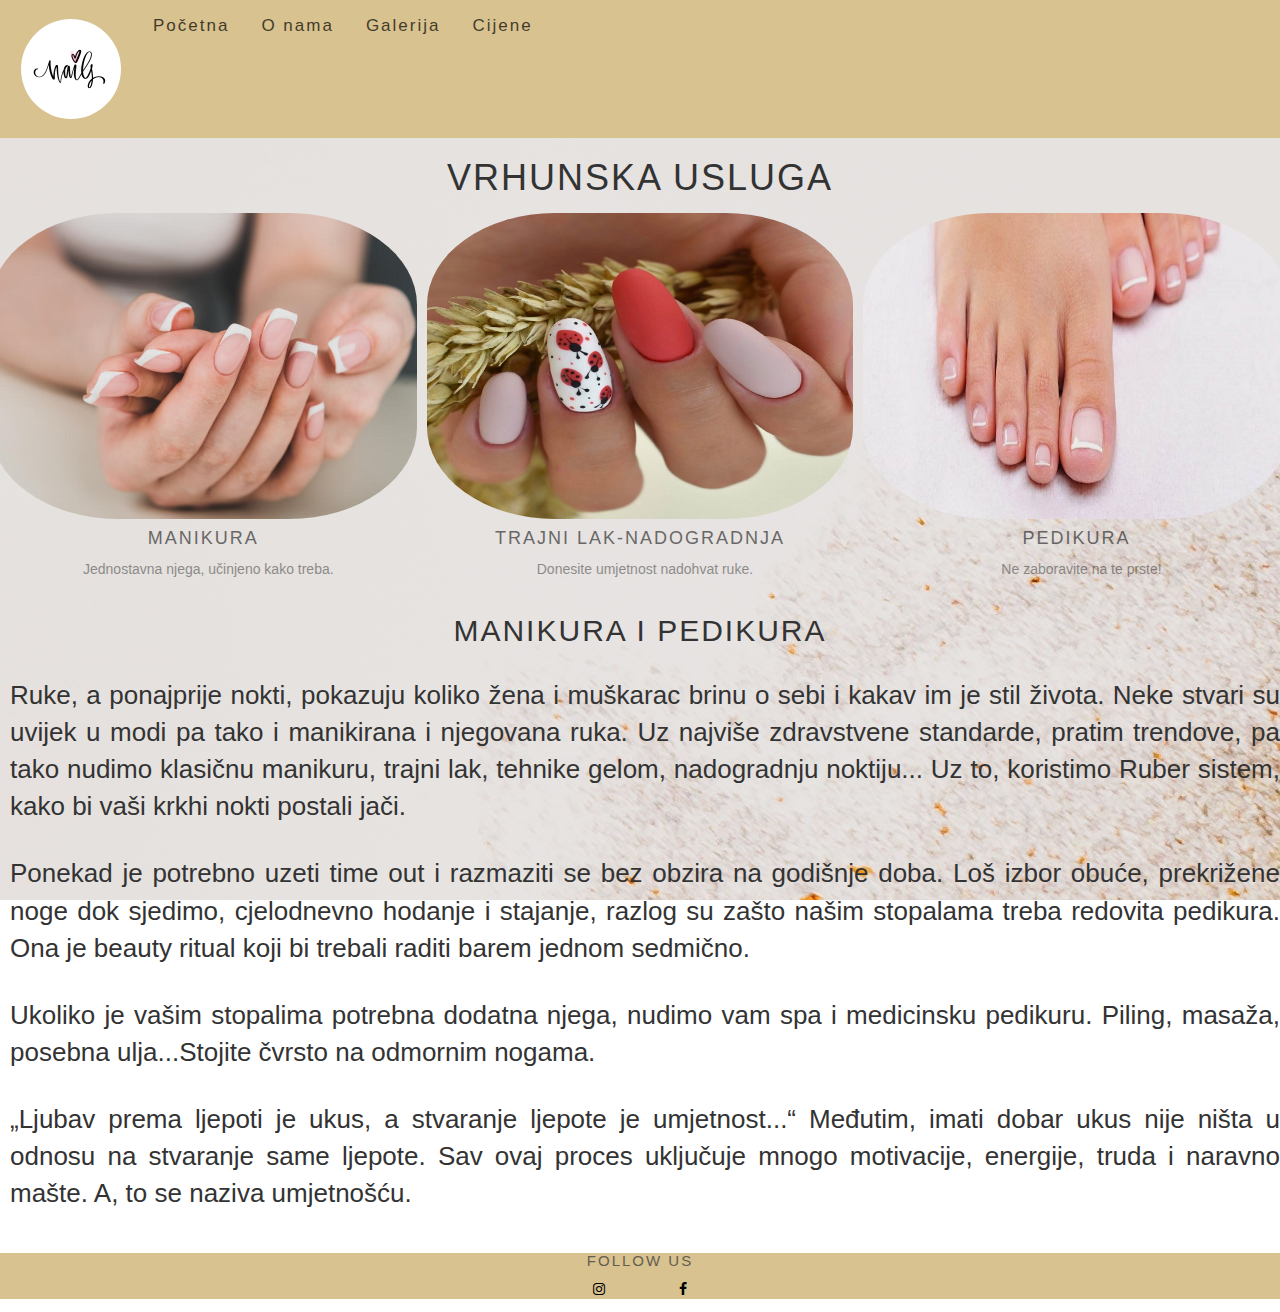
<file: web projekt/index.html>
<!DOCTYPE html>
<html>

<head>
     <meta name="viewport" content="width=device-width, initial-scale=1">
     <link rel="stylesheet" href="https://cdnjs.cloudflare.com/ajax/libs/font-awesome/4.7.0/css/font-awesome.min.css">
     <link rel="stylesheet" href="https://cdnjs.cloudflare.com/ajax/libs/font-awesome/4.7.0/css/font-awesome.min.css">
     <title>Početna</title>
     <link rel="icon"
          href="./images/nail-art-hand-drawn-logo-design-template-nail-hand-drawn-logo-design-template-isolated-white-handwritten-lettering-nails-174320401.jpg">
     <link rel="stylesheet" href="https://maxcdn.bootstrapcdn.com/bootstrap/3.4.1/css/bootstrap.min.css">
     <script src="https://ajax.googleapis.com/ajax/libs/jquery/3.5.1/jquery.min.js"></script>
     <script src="https://maxcdn.bootstrapcdn.com/bootstrap/3.4.1/js/bootstrap.min.js"></script>
     <link rel="stylesheet" href="./css/stylee.css">
          
     
</head>

<body>

     <div class="topnav" id="myTopnav">
          <a href="index.html">
               <img src="./images/nail-art-hand-drawn-logo-design-template-nail-hand-drawn-logo-design-template-isolated-white-handwritten-lettering-nails-174320401.jpg"
                    title="home" width="100" alt="logo nails" class="logo" class="active">
          <a href="nesto.html" class="menu" >Početna</a>
          <a href="about1.html" class="menu">O nama</a>
          <a href="#galerija.html" class="menu">Galerija</a>
          <a href="cijene.html" class="menu">Cijene</a>
          <a href="javascript:void(0);" class="icon" onclick="myFunction()">
               <i class="fa fa-bars"></i>
          </a>
     </div>

     
<div class="bg-image indx1">
     <h1>Vrhunska usluga</h1>
     <div class="row">
          <div class="column">
               <img class="img-usluga" src="./images/nokti.jpg" alt="Mountains" width="100%">
               <h4>Manikura</h4>
               <p class="about-img">Jednostavna njega, učinjeno kako treba.</p>
          </div>
          <div class="column">
               <img class="img-usluga" src="./images/PALU-gel-polish-trajni-lak-Hollywood-R1-11-ml_..jpg" alt="Snow"
                    width="100%">
               <h4>Trajni lak-nadogradnja</h4>
               <p class="about-img">Donesite umjetnost nadohvat ruke.</p>
          </div>
          <div class="column">
               <img class="img-usluga" src="./images/prostye-i-krasivye-varianty-dizajna-pedikyura-5.jpg" alt="Snow"
                    width="100%">
               <h4>Pedikura</h4>
               <p class="about-img">Ne zaboravite na te prste!</p>

          </div>
     </div>
</div>
     <div class="bg-image indx2">
          <h2 class="h_2">Manikura i pedikura</h2> <br>
          <p id="home_p">Ruke, a ponajprije nokti, pokazuju koliko žena i muškarac brinu o sebi i kakav im je stil života.
               Neke stvari su uvijek u modi pa tako i manikirana i njegovana ruka. Uz najviše zdravstvene standarde, pratim
               trendove, pa tako nudimo klasičnu manikuru, trajni lak, tehnike gelom, nadogradnju noktiju... Uz to, koristimo
               Ruber sistem, kako bi vaši krkhi nokti postali jači.</p> <br>
          <p id="home_p">Ponekad je potrebno uzeti time out i razmaziti se bez obzira na godišnje doba. Loš izbor obuće,
               prekrižene noge dok sjedimo, cjelodnevno hodanje i stajanje, razlog su zašto našim stopalama treba redovita
               pedikura. Ona je beauty ritual koji bi trebali raditi barem jednom sedmično.</p> <br>
          <p id="home_p">Ukoliko je vašim stopalima potrebna dodatna njega, nudimo vam spa i medicinsku pedikuru. Piling,
               masaža, posebna ulja...Stojite čvrsto na odmornim nogama.</p> <br>
          <p id="home_p">„Ljubav prema ljepoti je ukus, a stvaranje ljepote je umjetnost...“
               Međutim, imati dobar ukus nije ništa u odnosu na stvaranje same ljepote. Sav ovaj proces uključuje mnogo
               motivacije,
               energije, truda i naravno mašte. A, to se naziva umjetnošću.</p> <br>
     </div>
     
     <div>
          <footer>
               <h4 class="follow">Follow us</h4>
               <a href="https://instagram.com/magic_nails_ic?utm_medium=copy_link" target="_blanck">
                    <span class="ts-icons">
                         <i class="fa fa-instagram"></i>
                    </span>
               </a>
               <a href="https://instagram.com/magic_nails_ic?utm_medium=copy_link" target="_blanck">
                    <span class="ts-icons">
                         <i class="fa fa-facebook-f"></i>
                    </span>
               </a>
     
          </footer>
     </div>
     <script>
          function myFunction() {
               var x = document.getElementById("myTopnav");
               if (x.className === "topnav") {
                    x.className += " responsive";
               } else {
                    x.className = "topnav";
               }
          }
     </script>

</body>

</html>
</file>
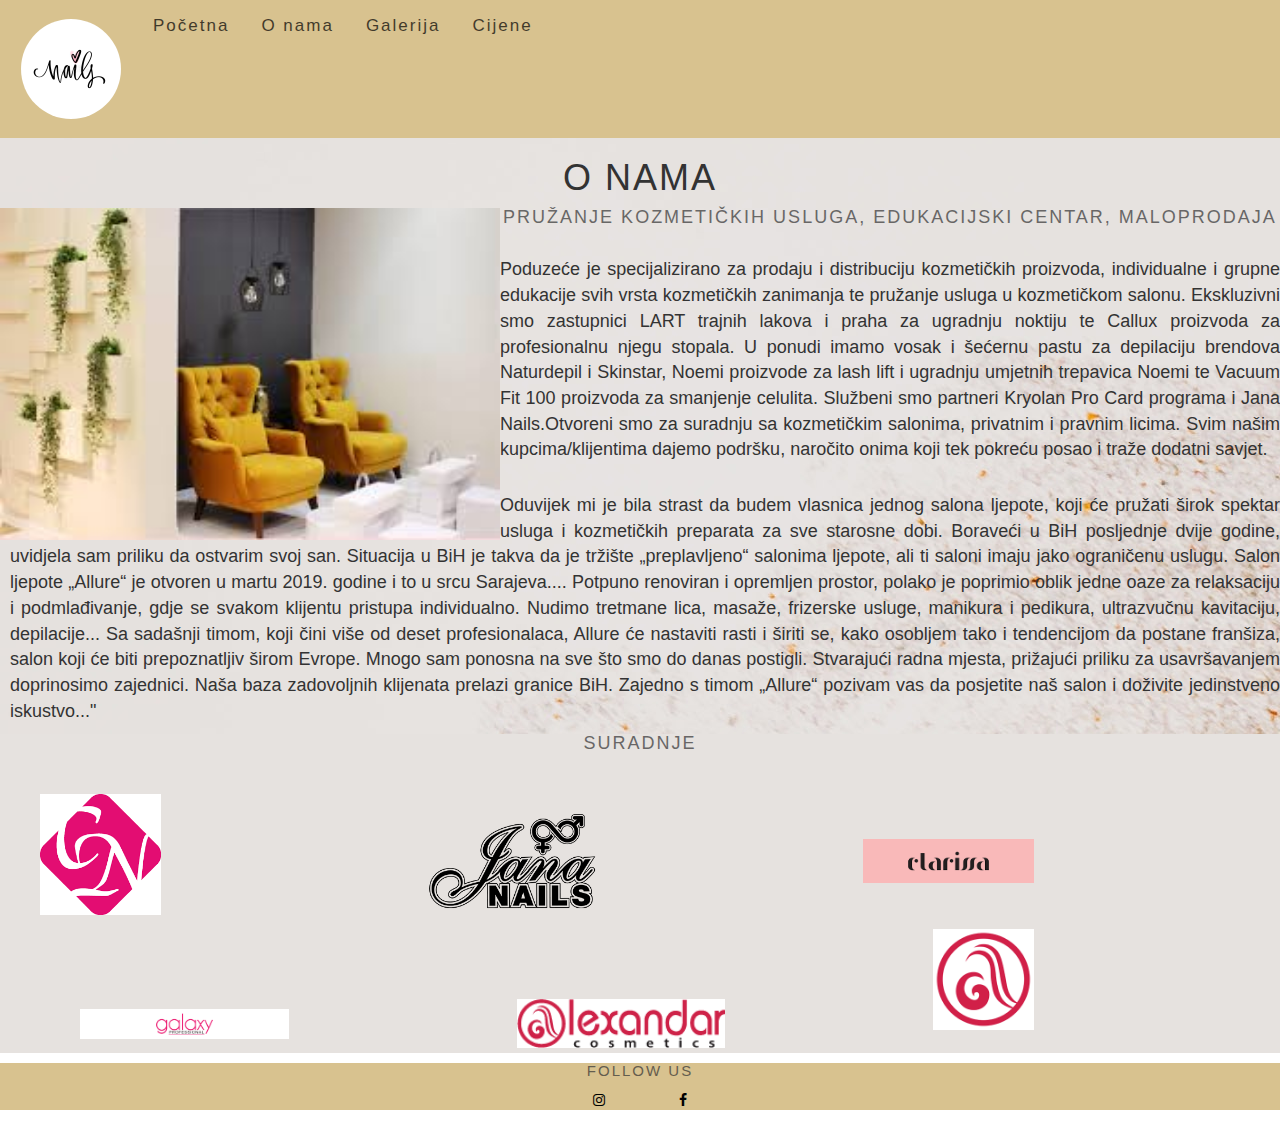
<file: web projekt/about1.html>
<!DOCTYPE html>
<html>

<head>
     <meta charset="UTF-8">
     <meta http-equiv="X-UA-Compatible" content="IE=edge">
     <meta name="viewport" content="width=device-width, initial-scale=1.0">
     <title>About</title>
     <link rel="stylesheet" href="https://cdnjs.cloudflare.com/ajax/libs/font-awesome/4.7.0/css/font-awesome.min.css">
     <link rel="icon"
          href="./images/nail-art-hand-drawn-logo-design-template-nail-hand-drawn-logo-design-template-isolated-white-handwritten-lettering-nails-174320401.jpg">
     <link rel="stylesheet" href="https://maxcdn.bootstrapcdn.com/bootstrap/3.4.1/css/bootstrap.min.css">
     <script src="https://ajax.googleapis.com/ajax/libs/jquery/3.5.1/jquery.min.js"></script>
     <script src="https://maxcdn.bootstrapcdn.com/bootstrap/3.4.1/js/bootstrap.min.js"></script>
     <link rel="stylesheet" href="./css/stylee.css">     
    
</head>

<body>
     <div class="topnav" id="myTopnav" >
          <a href="index.html">
               <img src="./images/nail-art-hand-drawn-logo-design-template-nail-hand-drawn-logo-design-template-isolated-white-handwritten-lettering-nails-174320401.jpg"
                    title="home" width="100" alt="logo nails" class="logo" class="active">
               <a href="index.html" class="menu">Početna</a>
               <a href="about1.html" class="menu">O nama</a>
               <a href="galerija.html" class="menu">Galerija</a>
               <a href="cijene.html" class="menu">Cijene</a>
               <a href="javascript:void(0);" class="icon" onclick="myFunction()">
                    <i class="fa fa-bars"></i>
               </a>
     </div>

<div class="bg-image abo1">
     <h1>O nama</h1>
     <img class="salon" src="./images/images_about.jpg" alt="salon" width="500px">
     <h4>Pružanje kozmetičkih usluga, edukacijski centar, maloprodaja</h4> <br>
     <p class="text">Poduzeće je specijalizirano za prodaju i distribuciju kozmetičkih proizvoda, individualne i grupne
          edukacije svih vrsta kozmetičkih zanimanja te pružanje usluga u kozmetičkom salonu.
          Ekskluzivni smo zastupnici LART trajnih lakova i praha za ugradnju noktiju te Callux proizvoda za profesionalnu
          njegu stopala.
          U ponudi imamo vosak i šećernu pastu za depilaciju brendova Naturdepil i Skinstar, Noemi proizvode za lash lift i
          ugradnju umjetnih trepavica Noemi te Vacuum Fit 100 proizvoda za smanjenje celulita. Službeni smo partneri Kryolan
          Pro Card programa i Jana Nails.Otvoreni smo za suradnju sa kozmetičkim salonima, privatnim i pravnim licima. Svim našim kupcima/klijentima dajemo podršku, naročito onima koji tek pokreću posao i traže dodatni savjet.</p> <br>
     
     <p class="text">Oduvijek mi je bila strast da budem vlasnica jednog salona ljepote, koji će pružati širok spektar usluga i kozmetičkih
     preparata za sve starosne dobi. Boraveći u BiH posljednje dvije godine, uvidjela sam priliku da ostvarim svoj san.
     Situacija u BiH je takva da je tržište „preplavljeno“ salonima ljepote, ali ti saloni imaju jako ograničenu uslugu.
     Salon ljepote „Allure“ je otvoren u martu 2019. godine i to u srcu Sarajeva.... Potpuno renoviran i opremljen prostor,
     polako je poprimio oblik jedne oaze za relaksaciju i podmlađivanje, gdje se svakom klijentu pristupa individualno.
     Nudimo tretmane lica, masaže, frizerske usluge, manikura i pedikura, ultrazvučnu kavitaciju, depilacije...
     Sa sadašnji timom, koji čini više od deset profesionalaca, Allure će nastaviti rasti i širiti se, kako osobljem tako i
     tendencijom da postane franšiza, salon koji će biti prepoznatljiv širom Evrope.
     Mnogo sam ponosna na sve što smo do danas postigli. Stvarajući radna mjesta, prižajući priliku za usavršavanjem
     doprinosimo zajednici.
     Naša baza zadovoljnih klijenata prelazi granice BiH.
     Zajedno s timom „Allure“ pozivam vas da posjetite naš salon i doživite jedinstveno iskustvo..."</p>
</div>
<div class="bg-image abo2">

<div class="suradnja">
     <h4>Suradnje</h4>
     <div class="row">
          <div class="column">
               <img id="img-usluga1" src="./images/cristal_nails.png" alt="cristal nails" width="40%">
               
          </div>
          <div class="column">
               <img id="img-usluga2" src="./images/logo_jana.png" alt="Jana nails" width="40%">
               
          </div>
          <div class="column">
               <img id="img-usluga3" src="./images/images_clarissa.png" alt="Clarissa" width="40%">
          </div>
         
     </div>
</div>
<div class="suradnja">
     <div class="row">
          <div class="column">
               <img id="img-usluga4" src="./images/log_galx.jpg" alt="Clarissa" width="70%">
          </div>
          <div class="column">
               <img id="img-usluga5" src="./images/preuzmi_alex.png" alt="Clarissa" width="70%">
          </div>
          <div class="column">
               <img id="img-usluga6" src="./images/preuzmi-a.png" alt="Clarissa" width="40%">
          </div>
     </div>
</div>
</div>

<div>
     <footer>
          <h4 class="follow">Follow us</h4>
          <a href="https://instagram.com/magic_nails_ic?utm_medium=copy_link" target="_blanck">
               <span class="ts-icons">
                    <i class="fa fa-instagram"></i>
               </span>
          </a>
          <a href="https://instagram.com/magic_nails_ic?utm_medium=copy_link" target="_blanck">
               <span class="ts-icons">
                    <i class="fa fa-facebook-f"></i>
               </span>
          </a>

     </footer>
</div>

<script>
     function myFunction() {
          var x = document.getElementById("myTopnav");
          if (x.className === "topnav") {
               x.className += " responsive";
          } else {
               x.className = "topnav";
          }
     }
</script>


</body>

</html>
</file>
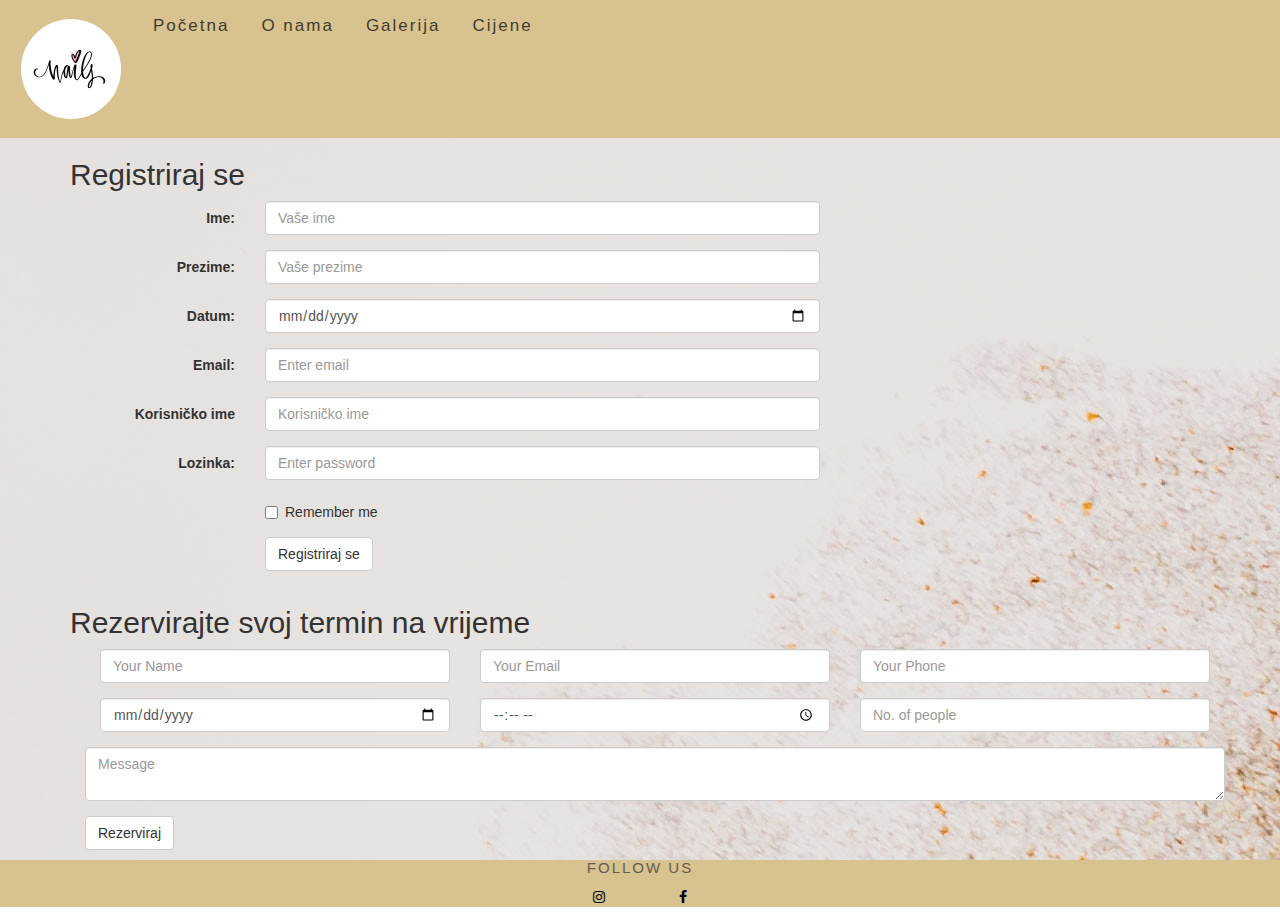
<file: web projekt/kontakt.html>
<!DOCTYPE html>
<html lang="en">
<head>
     <meta charset="UTF-8">
     <meta http-equiv="X-UA-Compatible" content="IE=edge">
     <meta name="viewport" content="width=device-width, initial-scale=1.0">
     <title>Kontakt</title>
     <link rel="stylesheet" href="https://cdnjs.cloudflare.com/ajax/libs/font-awesome/4.7.0/css/font-awesome.min.css">
     <link rel="icon"
          href="./images/nail-art-hand-drawn-logo-design-template-nail-hand-drawn-logo-design-template-isolated-white-handwritten-lettering-nails-174320401.jpg">
     <link rel="stylesheet" href="https://maxcdn.bootstrapcdn.com/bootstrap/3.4.1/css/bootstrap.min.css">
     <script src="https://ajax.googleapis.com/ajax/libs/jquery/3.5.1/jquery.min.js"></script>
     <script src="https://maxcdn.bootstrapcdn.com/bootstrap/3.4.1/js/bootstrap.min.js"></script>
     <link rel="stylesheet" href="./css/stylee.css">
    
     <style>
          html{
               height: 90%;
          }
     </style>
</head>
<body>
     <div class="topnav" id="myTopnav">
          <a href="index.html">
               <img src="./images/nail-art-hand-drawn-logo-design-template-nail-hand-drawn-logo-design-template-isolated-white-handwritten-lettering-nails-174320401.jpg"
                    title="home" width="100" alt="logo nails" class="logo" class="active">
               <a href="index.html" class="menu">Početna</a>
               <a href="about1.html" class="menu">O nama</a>
               <a href="galerija.html" class="menu">Galerija</a>
               <a href="cijene.html" class="menu">Cijene</a>
               <a href="javascript:void(0);" class="icon" onclick="myFunction()">
                    <i class="fa fa-bars"></i>
               </a>
     </div>

     <div class="bg-image">
     <div class="container">
          <h2>Registriraj se</h2>
          <form class="form-horizontal" action="/action_page.php">
               <div class="form-group">
                    <label  for="name" class="control-label col-sm-2">Ime:</label>
                    <div class="col-sm-6">
                         <input type="text" class="form-control" id="name" placeholder="Vaše ime" name="name">
                    </div>
               </div>
               <div class="form-group">
                    <label class="control-label col-sm-2" for="sname">Prezime:</label>
                    <div class="col-sm-6">
                         <input type="text" class="form-control" id="sname" placeholder="Vaše prezime" name="sname">
                    </div>
               </div>
               <div class="form-group">
                    <label class="control-label col-sm-2" for="date">Datum:</label>
                    <div class="col-sm-6">
                         <input type="date" name="date" class="form-control" id="date" placeholder="Date">
                    </div>
               </div>
               <div class="form-group">
                    <label class="control-label col-sm-2" for="email">Email:</label>
                    <div class="col-sm-6">
                         <input type="email" class="form-control" id="email" placeholder="Enter email" name="email">
                    </div>
               </div>
               <div class="form-group">
                    <label class="control-label col-sm-2" for="kname">Korisničko ime</label>
                    <div class="col-sm-6">
                         <input type="email" class="form-control" id="kname" placeholder="Korisničko ime" name="kname">
                    </div>
               </div>
               <div class="form-group">
                    <label class="control-label col-sm-2" for="pwd">Lozinka:</label>
                    <div class="col-sm-6">
                         <input type="password" class="form-control" id="pwd" placeholder="Enter password">
                    </div>
               </div>
               
               <div class="form-group">
                    <div class="col-sm-offset-2 col-sm-10">
                         <div class="checkbox">
                              <label><input type="checkbox" name="remember"> Remember me</label>
                         </div>
                    </div>
               </div>
               <div class="form-group">
                    <div class="col-sm-offset-2 col-sm-10">
                         <button type="submit" class="btn btn-default">Registriraj se</button>
                    </div>
               </div>
          </form>
     </div>
      
     </div>
     <div class="bg-image">
          <div class="container">
               <h2>Rezervirajte svoj termin na vrijeme</h2>
               <section id="book-a-table" class="book-a-table">
                    <div class="container" data-aos="fade-up">
                         <form action="" method="post" role="form">
                              <div class="form-row">
                                   <div class="col-lg-4 col-md-6 form-group">
                                        <input type="text" name="name" class="form-control" id="name" placeholder="Your Name">
                                   </div>
                                   <div class="col-lg-4 col-md-6 form-group">
                                        <input type="email" class="form-control" name="email" id="email" placeholder="Your Email">
                                   </div>
                                   <div class="col-lg-4 col-md-6 form-group">
                                        <input type="number" class="form-control" name="phone" id="phone" placeholder="Your Phone">
                                   </div>
                                   <div class="col-lg-4 col-md-6 form-group">
                                        <input type="date" name="date" class="form-control" id="date" placeholder="Date">
                                   </div>
                                   <div class="col-lg-4 col-md-6 form-group">
                                        <input type="time" class="form-control" name="time" id="time" placeholder="Time">
                                   </div>
                                   <div class="col-lg-4 col-md-6 form-group">
                                        <input type="number" class="form-control" name="people" id="people"
                                             placeholder="No. of people">
                                   </div>
                              </div>
                              <div class="form-group">
                                   <textarea class="form-control" name="message" placeholder="Message"></textarea>
                              </div>
                              <button type="submit" class="btn btn-default">Rezerviraj</button>
                         </form>
                    </div>
               </section>
          </div>
          
     </div>
<div>
     <footer>
          <h4 class="follow">Follow us</h4>
          <a href="https://instagram.com/magic_nails_ic?utm_medium=copy_link" target="_blanck">
               <span class="ts-icons">
                    <i class="fa fa-instagram"></i>
               </span>
          </a>
          <a href="https://instagram.com/magic_nails_ic?utm_medium=copy_link" target="_blanck">
               <span class="ts-icons">
                    <i class="fa fa-facebook-f"></i>
               </span>
          </a>

     </footer>
</div>

<script>
     function myFunction() {
          var x = document.getElementById("myTopnav");
          if (x.className === "topnav") {
               x.className += " responsive";
          } else {
               x.className = "topnav";
          }
     }
</script>

     
</body>
</html>
</file>
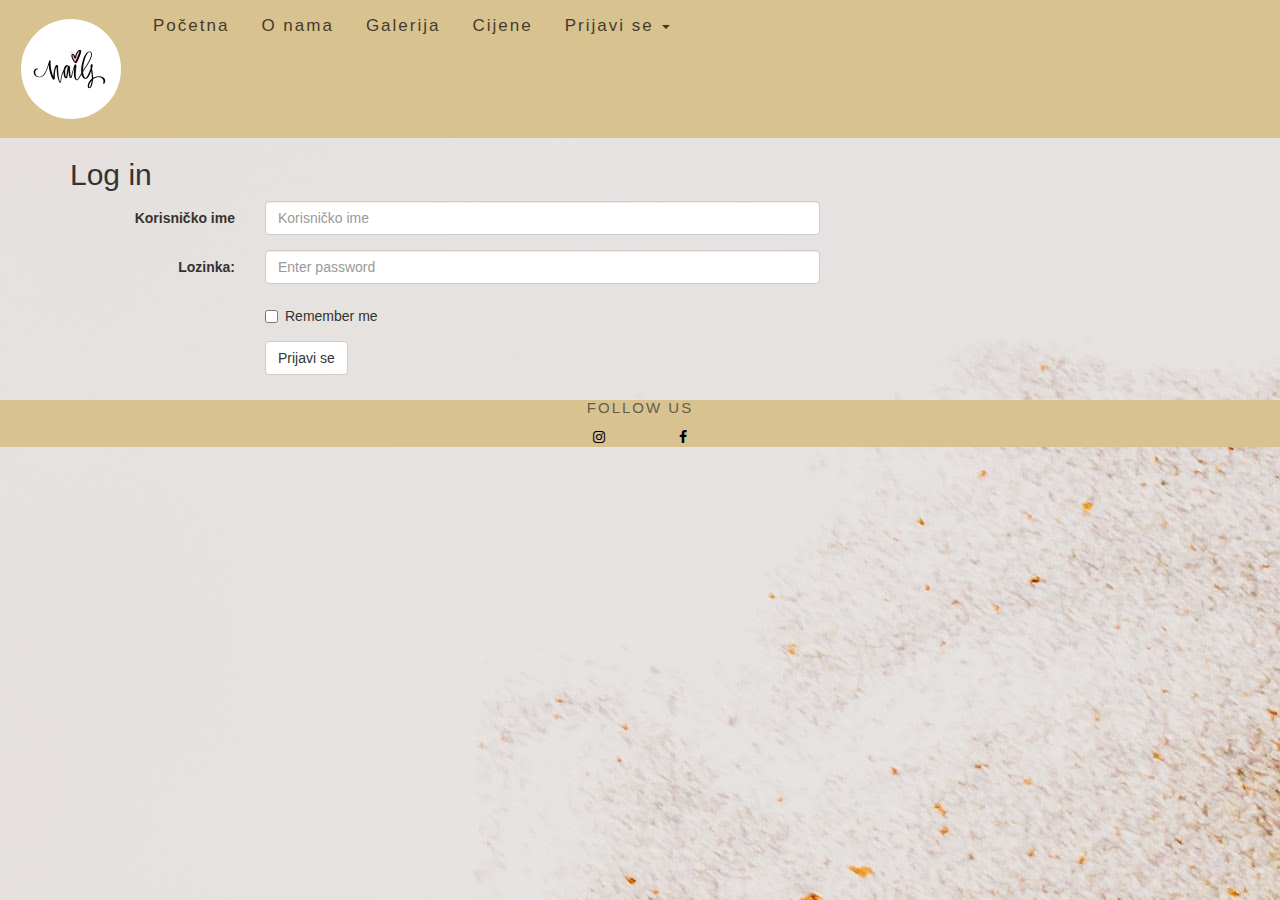
<file: web projekt/log in.html>
<!DOCTYPE html>
<html lang="en">

<head>
     <meta charset="UTF-8">
     <meta http-equiv="X-UA-Compatible" content="IE=edge">
     <meta name="viewport" content="width=device-width, initial-scale=1.0">
     <title>Log in</title>
     <link rel="stylesheet" href="https://cdnjs.cloudflare.com/ajax/libs/font-awesome/4.7.0/css/font-awesome.min.css">
     <link rel="icon"
          href="./images/nail-art-hand-drawn-logo-design-template-nail-hand-drawn-logo-design-template-isolated-white-handwritten-lettering-nails-174320401.jpg">
     <link rel="stylesheet" href="https://maxcdn.bootstrapcdn.com/bootstrap/3.4.1/css/bootstrap.min.css">
     <script src="https://ajax.googleapis.com/ajax/libs/jquery/3.5.1/jquery.min.js"></script>
     <script src="https://maxcdn.bootstrapcdn.com/bootstrap/3.4.1/js/bootstrap.min.js"></script>
     <link rel="stylesheet" href="./css/stylee.css">

     
     
</head>

<body>
     <div class="topnav" id="myTopnav">
          <a href="index.html">
               <img src="./images/nail-art-hand-drawn-logo-design-template-nail-hand-drawn-logo-design-template-isolated-white-handwritten-lettering-nails-174320401.jpg"
                    title="home" width="100" alt="logo nails" class="logo" class="active">
               <a href="#home" class="menu">Početna</a>
               <a href="#news" class="menu">O nama</a>
               <a href="#contact" class="menu">Galerija</a>
               <a href="#about" class="menu">Cijene</a>
               <li class="dropdown">    </li>
                    <a class="menu" data-toggle="dropdown" href="#">Prijavi se
                         <span class="caret"></span></a>
                    <ul class="dropdown-menu">
                         <li><a href="register.html">Registriraj se</a></li>
                         <li><a href="log in.html">Prijavi se</a></li>
                    </ul>
                    </li>
               <a href="javascript:void(0);" class="icon" onclick="myFunction()">
                    <i class="fa fa-bars"></i>
               </a>
     </div>
     <div>

        <!--  <nav class="navbar">
               <a href="index.html">
                    <img src="./images/nail-art-hand-drawn-logo-design-template-nail-hand-drawn-logo-design-template-isolated-white-handwritten-lettering-nails-174320401.jpg"
                         title="home" width="100" alt="logo nails" class="logo">
               </a>
               <ul>
                    <li> <a class="menu" href="index.html">Početna</a> </li>
                    <li><a class="menu" href="about1.html">O nama</a></li>
                    <li><a class="menu" href="galerija.html">Galerija</a></li>
                    <li class="dropdown">
                    <a class="menu" data-toggle="dropdown" href="#">Prijavi se
                         <span class="caret"></span></a>
                    <ul class="dropdown-menu">
                         <li><a href="register.html">Registriraj se</a></li>
                         <li><a href="log in.html">Prijavi se</a></li>
                    </ul>
                    </li>
                    <li><a class="menu" href="cijene.html">Cijene</a></li>
               </ul>
          </nav>-->
     </div>
     <div class="bg-image">
          <div class="container">
               <h2>Log in</h2>
               <form class="form-horizontal" action="/action_page.php">
                    <div class="form-group">
                         <label class="control-label col-sm-2" for="kname">Korisničko ime</label>
                         <div class="col-sm-6">
                              <input type="email" class="form-control" id="kname" placeholder="Korisničko ime"
                                   name="kname">
                         </div>
                    </div>
                    <div class="form-group">
                         <label class="control-label col-sm-2" for="pwd">Lozinka:</label>
                         <div class="col-sm-6">
                              <input type="password" class="form-control" id="pwd" placeholder="Enter password">
                         </div>
                    </div>

                    <div class="form-group">
                         <div class="col-sm-offset-2 col-sm-10">
                              <div class="checkbox">
                                   <label><input type="checkbox" name="remember"> Remember me</label>
                              </div>
                         </div>
                    </div>
                    <div class="form-group">
                         <div class="col-sm-offset-2 col-sm-10">
                              <button type="submit" class="btn btn-default">Prijavi se</button>
                         </div>
                    </div>
               </form>
          </div>
     </div>
     <div>
          <footer>
               <h4 class="follow">Follow us</h4>
               <a href="https://instagram.com/magic_nails_ic?utm_medium=copy_link" target="_blanck">
                    <span class="ts-icons">
                         <i class="fa fa-instagram"></i>
                    </span>
               </a>
               <a href="https://instagram.com/magic_nails_ic?utm_medium=copy_link" target="_blanck">
                    <span class="ts-icons">
                         <i class="fa fa-facebook-f"></i>
                    </span>
               </a>

          </footer>
     </div>

     <script>
          function myFunction() {
               var x = document.getElementById("myTopnav");
               if (x.className === "topnav") {
                    x.className += " responsive";
               } else {
                    x.className = "topnav";
               }
          }
     </script>

</body>

</html>
</file>
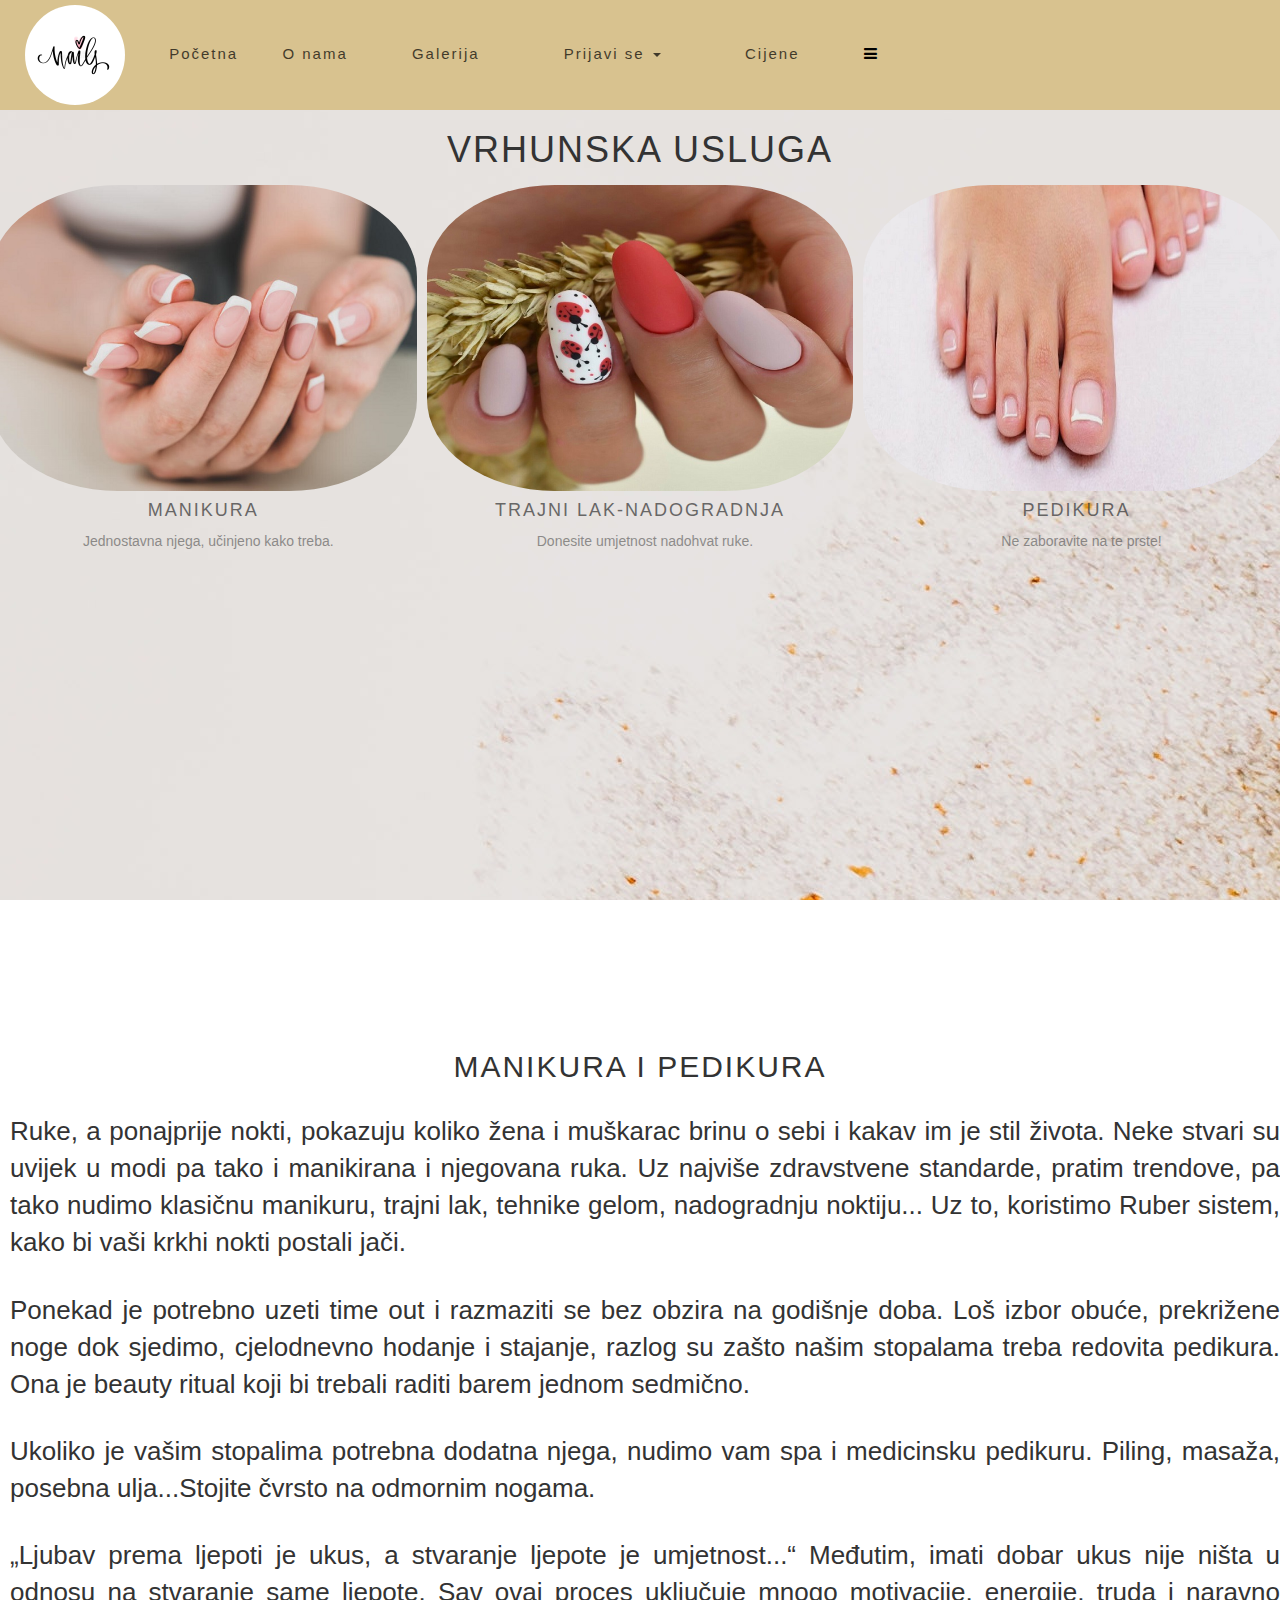
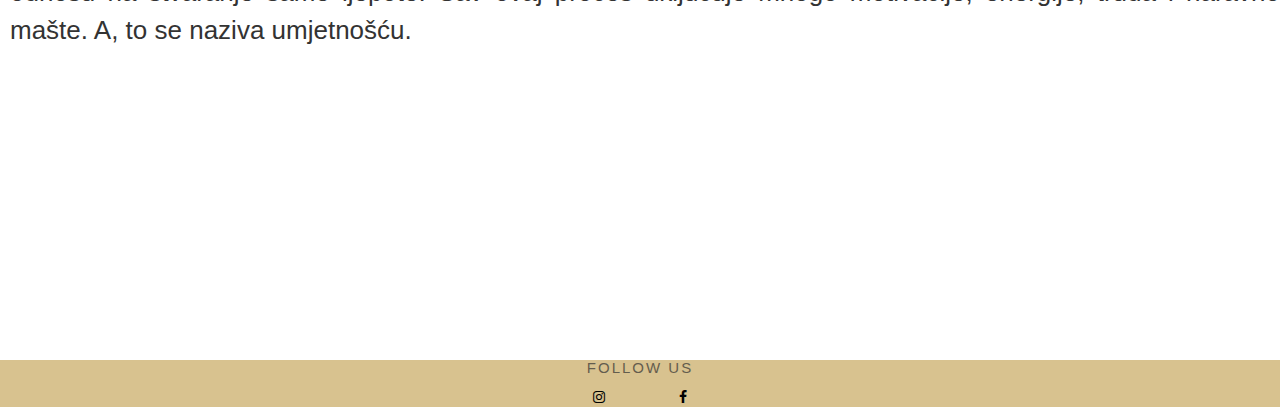
<file: web projekt/nesto.html>
<!DOCTYPE html>
<html>

<head>
     <meta charset="UTF-8">
     <meta http-equiv="X-UA-Compatible" content="IE=edge">
     <meta name="viewport" content="width=device-width, initial-scale=1.0">
     <title>Home</title>
     <link rel="stylesheet" href="https://cdnjs.cloudflare.com/ajax/libs/font-awesome/4.7.0/css/font-awesome.min.css">
     <link rel="icon"
          href="./images/nail-art-hand-drawn-logo-design-template-nail-hand-drawn-logo-design-template-isolated-white-handwritten-lettering-nails-174320401.jpg">
     <link rel="stylesheet" href="https://maxcdn.bootstrapcdn.com/bootstrap/3.4.1/css/bootstrap.min.css">
     <script src="https://ajax.googleapis.com/ajax/libs/jquery/3.5.1/jquery.min.js"></script>
     <script src="https://maxcdn.bootstrapcdn.com/bootstrap/3.4.1/js/bootstrap.min.js"></script>
     <link rel="stylesheet" href="./css/styles2.css">
     
</head> 
<body>     
                  
               <div class="topnav" id="myTopnav">
                    <a href="index.html">
                         <img src="./images/nail-art-hand-drawn-logo-design-template-nail-hand-drawn-logo-design-template-isolated-white-handwritten-lettering-nails-174320401.jpg"
                              title="home" width="100" alt="logo nails" class="logo">
                    </a>
                     <a class="menu" href="index.html">Početna</a> 
                    <a class="menu" href="about1.html">O nama</a>
                    <li><a class="menu" href="galerija.html">Galerija</a></li>
                    <li class="dropdown">
                         <a  class="menu"  data-toggle="dropdown"  href="#">Prijavi se
                              <span class="caret"></span></a>
                         <ul class="dropdown-menu">
                              <li><a href="register.html">Registriraj se</a></li>
                              <li><a href="log in.html">Prijavi se</a></li>
                         </ul>
                    </li>
                    <li><a class="menu" href="cijene.html">Cijene</a></li>
                    <a href="javascript:void(0);" class="icon" onclick="myFunction()">
                         <i class="fa fa-bars"></i>
                    </a>
               </ul>
          </div>
     

     <div class="bg-image indx1">
          <h1>Vrhunska usluga</h1>
          <div class="row">
               <div class="column">
                    <img class="img-usluga" src="./images/nokti.jpg" alt="Mountains" width="100%">
                    <h4>Manikura</h4>
                    <p class="about-img">Jednostavna njega, učinjeno kako treba.</p>
               </div>
               <div class="column">
                    <img class="img-usluga" src="./images/PALU-gel-polish-trajni-lak-Hollywood-R1-11-ml_..jpg" alt="Snow"
                         width="100%">
                    <h4>Trajni lak-nadogradnja</h4>
                    <p class="about-img">Donesite umjetnost nadohvat ruke.</p>
               </div>
               <div class="column">
                    <img class="img-usluga" src="./images/prostye-i-krasivye-varianty-dizajna-pedikyura-5.jpg" alt="Snow"
                         width="100%">
                    <h4>Pedikura</h4>
                    <p class="about-img">Ne zaboravite na te prste!</p>
          
               </div>
          </div>
     </div>
     <div class="bg-image indx2" >
          <h2 class="h_2">Manikura i pedikura</h2> <br>
          <p id="home_p">Ruke, a ponajprije nokti, pokazuju koliko žena i muškarac brinu o sebi i kakav im je stil života. Neke stvari su uvijek u modi pa tako i manikirana i njegovana ruka. Uz najviše zdravstvene standarde, pratim trendove, pa tako nudimo klasičnu manikuru, trajni lak, tehnike gelom, nadogradnju noktiju... Uz to, koristimo Ruber sistem, kako bi vaši krkhi nokti postali jači.</p> <br>
          <p id="home_p">Ponekad je potrebno uzeti time out i razmaziti se bez obzira na godišnje doba. Loš izbor obuće, prekrižene noge dok sjedimo, cjelodnevno hodanje i stajanje, razlog su zašto našim stopalama treba redovita pedikura. Ona je beauty ritual koji bi trebali raditi barem jednom sedmično.</p> <br>
          <p id="home_p">Ukoliko je vašim stopalima potrebna dodatna njega, nudimo vam spa i medicinsku pedikuru. Piling, masaža, posebna ulja...Stojite čvrsto na odmornim nogama.</p> <br>
          <p id="home_p">„Ljubav prema ljepoti je ukus, a stvaranje ljepote je umjetnost...“
          Međutim, imati dobar ukus nije ništa u odnosu na stvaranje same ljepote. Sav ovaj proces uključuje mnogo motivacije,
          energije, truda i naravno mašte. A, to se naziva umjetnošću.</p> <br>
     </div>

     <div>
          <footer>
               <h4 class="follow">Follow us</h4>
               <a href="https://instagram.com/magic_nails_ic?utm_medium=copy_link" target="_blanck">
                    <span class="ts-icons">
                         <i class="fa fa-instagram"></i>
                    </span>
               </a>
               <a href="https://instagram.com/magic_nails_ic?utm_medium=copy_link" target="_blanck">
                    <span class="ts-icons">
                         <i class="fa fa-facebook-f"></i>
                    </span>
               </a>

          </footer>
     </div>
<script>
     function myFunction() {
          var x = document.getElementById("myTopnav");
          if (x.className === "topnav") {
               x.className += " responsive";
          } else {
               x.className = "topnav";
          }
     }
</script>

     
</body>

</html>
</file>
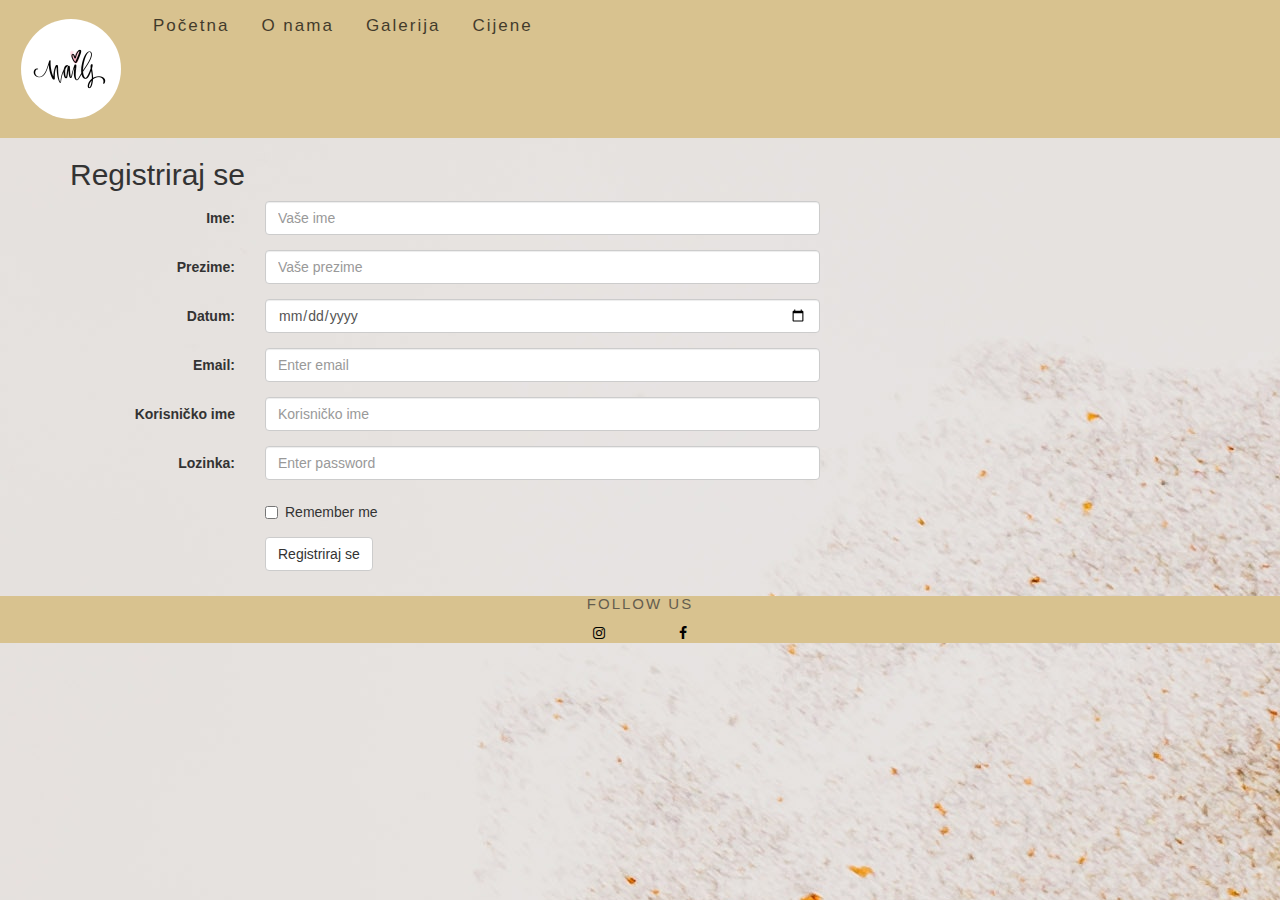
<file: web projekt/register.html>
<!DOCTYPE html>
<html lang="en">
<head>
     <meta charset="UTF-8">
     <meta http-equiv="X-UA-Compatible" content="IE=edge">
     <meta name="viewport" content="width=device-width, initial-scale=1.0">
     <title>Registriraj se</title>
     <link rel="stylesheet" href="https://cdnjs.cloudflare.com/ajax/libs/font-awesome/4.7.0/css/font-awesome.min.css">
     <link rel="icon"
          href="./images/nail-art-hand-drawn-logo-design-template-nail-hand-drawn-logo-design-template-isolated-white-handwritten-lettering-nails-174320401.jpg">
     <link rel="stylesheet" href="https://maxcdn.bootstrapcdn.com/bootstrap/3.4.1/css/bootstrap.min.css">
     <script src="https://ajax.googleapis.com/ajax/libs/jquery/3.5.1/jquery.min.js"></script>
     <script src="https://maxcdn.bootstrapcdn.com/bootstrap/3.4.1/js/bootstrap.min.js"></script>
     <link rel="stylesheet" href="./css/stylee.css">
     <style>
          html{
               height: 60%;
          }
     </style>
</head>
<body>
     <div class="topnav" id="myTopnav">
          <a href="index.html">
               <img src="./images/nail-art-hand-drawn-logo-design-template-nail-hand-drawn-logo-design-template-isolated-white-handwritten-lettering-nails-174320401.jpg"
                    title="home" width="100" alt="logo nails" class="logo" class="active">
               <a href="#home" class="menu">Početna</a>
               <a href="#news" class="menu">O nama</a>
               <a href="#contact" class="menu">Galerija</a>
               <a href="#about" class="menu">Cijene</a>
               <a href="javascript:void(0);" class="icon" onclick="myFunction()">
                    <i class="fa fa-bars"></i>
               </a>
     </div>
    
     <div class="bg-image">
          <div class="container">
               <h2>Registriraj se</h2>
               <form class="form-horizontal" action="./php/register.php" method="post">
                    <div class="form-group">
                         <label for="name"  class="control-label col-sm-2" >Ime:</label>
                         <div class="col-sm-6">
                              <input type="text" class="form-control" id="name" placeholder="Vaše ime" name="name" required>
                         </div>
                    </div>
                    <div class="form-group">
                         <label class="control-label col-sm-2" for="sname">Prezime:</label>
                         <div class="col-sm-6">
                              <input type="text" class="form-control" id="sname" placeholder="Vaše prezime" name="fname" required>
                         </div>
                    </div>
                    <div class="form-group">
                         <label class="control-label col-sm-2" for="date">Datum:</label>
                         <div class="col-sm-6">
                              <input type="date" name="date" class="form-control" id="date" placeholder="Date">
                         </div>
                    </div>
                    <div class="form-group">
                         <label class="control-label col-sm-2" for="email">Email:</label>
                         <div class="col-sm-6">
                              <input type="email" class="form-control" id="email" placeholder="Enter email" name="email" required>
                         </div>
                    </div>
                    <div class="form-group">
                         <label class="control-label col-sm-2" for="kname">Korisničko ime</label>
                         <div class="col-sm-6">
                              <input type="email" class="form-control" id="username" placeholder="Korisničko ime" name="username" required>
                         </div>
                    </div>
                    <div class="form-group">
                         <label class="control-label col-sm-2" for="pwd">Lozinka:</label>
                         <div class="col-sm-6">
                              <input type="password" class="form-control" id="password" name="password" placeholder="Enter password" required>
                         </div>
                    </div>
     
                    <div class="form-group">
                         <div class="col-sm-offset-2 col-sm-10">
                              <div class="checkbox">
                                   <label><input type="checkbox" name="remember"> Remember me</label>
                              </div>
                         </div>
                    </div>
                    <div class="form-group">
                         <div class="col-sm-offset-2 col-sm-10">
                              <button type="submit" class="btn btn-default">Registriraj se</button>
                         </div>
                    </div>
               </form>
          </div>
     </div>
     <div>
          <footer>
               <h4 class="follow">Follow us</h4>
               <a href="https://instagram.com/magic_nails_ic?utm_medium=copy_link" target="_blanck">
                    <span class="ts-icons">
                         <i class="fa fa-instagram"></i>
                    </span>
               </a>
               <a href="https://instagram.com/magic_nails_ic?utm_medium=copy_link" target="_blanck">
                    <span class="ts-icons">
                         <i class="fa fa-facebook-f"></i>
                    </span>
               </a>
     
          </footer>
     </div>
     <script>
          function myFunction() {
               var x = document.getElementById("myTopnav");
               if (x.className === "topnav") {
                    x.className += " responsive";
               } else {
                    x.className = "topnav";
               }
          }
     </script>
</body>
</html>
</file>
<file: web projekt/css/stylee.css>
body {
  margin: 0;
  font-family: Arial, Helvetica, sans-serif;
  background-image: url("pexels-karolina-grabowska-4046718.jpg");
  background-attachment: fixed;
}

.topnav {
  overflow: hidden;
  background-color: rgb(216, 194, 143);
}

.topnav a {
  float: left;
  display: block;
  color: black;
  text-align: center;
  padding: 14px 16px;
  text-decoration: none;
  font-size: 17px;
}

.topnav a:hover {
  background-color: rgb(216, 194, 143);
  color: black;
}

.topnav a.active {
  background-color: rgb(216, 194, 143);
  color: black;
}

.topnav .icon {
  display: none;
}
.logo {
  border-radius: 50%;
  margin-left: 5px;
  margin-top: 5px;
  margin-bottom: 5px;
}
ul,
li {
  display: inline;
}

ul,
li,
a {
  color: black;
  text-decoration: none;
  /*uklanja podvučeno */
  padding-inline: 20px;
  border: blanchedalmond;
  border-radius: 10px;
}

.menu {
  opacity: 0.7;
  letter-spacing: 2px;
  display: inline;
}
h1 {
  text-transform: uppercase;
  text-align: center;
  letter-spacing: 2px;
}
.h_2 {
  text-transform: uppercase;
  text-align: center;
  letter-spacing: 2px;
}
h4 {
  font-size: 18px;
  text-transform: uppercase;
  text-align: center;
  letter-spacing: 2px;
  opacity: 0.7;
}

p {
  padding-left: 10px;
}
#home_p {
  font-size: 26px;
  text-align: justify;
}

.bg-image {
  /* Full height */
  height: 100%;

  /* Center and scale the image nicely */
  background-position: center;
  background-repeat: no-repeat;
  background-size: cover;
}
.img1 {
  background-image: url("nokti.jpg");
}
.img2 {
  background-image: url("manikura.jpg");
}
.img3 {
  background-image: url("PALU-gel-polish-trajni-lak-Hollywood-R1-11-ml_..jpg");
}

.img4 {
  background-image: url("prostye-i-krasivye-varianty-dizajna-pedikyura-51.jpg");
}
.abo2 {
  background-color: rgb(230, 226, 223);
}
.column {
  float: left;
  width: 33.33%;
  padding: 5px;
}

/* Clearfix (clear floats) */
.row::after {
  content: "";
  clear: both;
  display: table;
}
.img-usluga {
  border-radius: 30%;
}
.about-img {
  text-align: center;
  opacity: 0.5;
}
/* Images used */
.title_left {
  text-align: left;
  padding-left: 15px;
}
.title_right {
  text-align: right;
  padding-right: 20px;
}
textarea {
  padding-left: 52px;
}
.salon {
  float: left;
}
.text {
  clear: right;
  text-align: justify;
  font-size: 18px;
}
#img-usluga1 {
  padding-left: 50px;
  padding-top: 25px;
}
#img-usluga2 {
  padding-top: 40px;
}
#img-usluga3 {
  padding-top: 70px;
}
#img-usluga4 {
  padding-top: 80px;
  padding-left: 90px;
}
#img-usluga5 {
  padding-top: 70px;
  padding-left: 90px;
}
#img-usluga6 {
  padding-left: 70px;
}

.cjenik {
  text-align: center;
  text-decoration: initial;
  font-size: 20px;
}
.cjena {
  font-size: 25px;
}
.follow {
  text-transform: uppercase;
  font-size: 1.5rem;
}
.ts-icons {
  /*width: 50px;*/
  padding: 15px;
  font-weight: 500;
}

.ts-icons:hover {
  transform: scale(1.5);
}

footer {
  background: rgb(216, 194, 143);
  text-align: center;
  /*background-attachment: fixed;*/
}

@media screen and (max-width: 600px) {
  .topnav a:not(:first-child) {
    display: none;
  }

  .topnav a.icon {
    float: right;
    display: block;
  }
}

@media screen and (max-width: 600px) {
  .topnav.responsive {
    position: relative;
  }

  .topnav.responsive .icon {
    position: absolute;
    right: 0;
    top: 0;
  }

  .topnav.responsive a {
    float: none;
    display: block;
    text-align: left;
  }
}
</file>
<file: web projekt/css/styles2.css>
body,
html {
  height: 100%;

  margin: 0;
  font-family: Arial, Helvetica, sans-serif;
  background-image: url("pexels-karolina-grabowska-4046718.jpg");
  background-attachment: fixed;
}
html {
  -webkit-text-size-adjust: 100%;
}

* {
  box-sizing: border-box;
}

.logo {
  border-radius: 50%;
  margin-left: 5px;
  margin-top: 5px;
  margin-bottom: 5px;
}
.topnav {
  background: rgb(216, 194, 143);
  font-size: 1.5rem;
}

ul {
  list-style-type: none;
  /*uklanja točkice*/
  display: inline;
}

ul,
li {
  display: inline;
}

ul,
li,
a {
  color: black;
  text-decoration: none;
  /*uklanja podvučeno */
  padding-inline: 20px;
  border: blanchedalmond;
  border-radius: 10px;
}

.menu {
  opacity: 0.7;
  letter-spacing: 2px;
}
h1 {
  text-transform: uppercase;
  text-align: center;
  letter-spacing: 2px;
}
.h_2 {
  text-transform: uppercase;
  text-align: center;
  letter-spacing: 2px;
}
h4 {
  font-size: 18px;
  text-transform: uppercase;
  text-align: center;
  letter-spacing: 2px;
  opacity: 0.7;
}

p {
  padding-left: 10px;
}
#home_p {
  font-size: 26px;
  text-align: justify;
}

.bg-image {
  /* Full height */
  height: 100%;

  /* Center and scale the image nicely */
  background-position: center;
  background-repeat: no-repeat;
  background-size: cover;
}
.img1 {
  background-image: url("nokti.jpg");
}
.img2 {
  background-image: url("manikura.jpg");
}
.img3 {
  background-image: url("PALU-gel-polish-trajni-lak-Hollywood-R1-11-ml_..jpg");
}

.img4 {
  background-image: url("prostye-i-krasivye-varianty-dizajna-pedikyura-51.jpg");
}
.abo2 {
  background-color: rgb(230, 226, 223);
}
.column {
  float: left;
  width: 33.33%;
  padding: 5px;
}

/* Clearfix (clear floats) */
.row::after {
  content: "";
  clear: both;
  display: table;
}
.img-usluga {
  border-radius: 30%;
}
.about-img {
  text-align: center;
  opacity: 0.5;
}
/* Images used */
.title_left {
  text-align: left;
  padding-left: 15px;
}
.title_right {
  text-align: right;
  padding-right: 20px;
}
textarea {
  padding-left: 52px;
}
.salon {
  float: left;
}
.text {
  clear: right;
  text-align: justify;
  font-size: 18px;
}
#img-usluga1 {
  padding-left: 50px;
  padding-top: 25px;
}
#img-usluga2 {
  padding-top: 40px;
}
#img-usluga3 {
  padding-top: 70px;
}
#img-usluga4 {
  padding-top: 80px;
  padding-left: 90px;
}
#img-usluga5 {
  padding-top: 70px;
  padding-left: 90px;
}
#img-usluga6 {
  padding-left: 70px;
}

.cjenik {
  text-align: center;
  text-decoration: initial;
  font-size: 20px;
}
.cjena {
  font-size: 25px;
}

.ts-icons {
  /*width: 50px;*/
  padding: 15px;
  font-weight: 500;
}

.ts-icons:hover {
  transform: scale(1.5);
}

.follow {
  text-transform: uppercase;
  font-size: 1.5rem;
}

footer {
  background: rgb(216, 194, 143);
  text-align: center;
  /*background-attachment: fixed;*/
}

@media screen and (max-width: 600px) {
  .topnav a:not(:first-child) {
    display: none;
  }

  .topnav a.icon {
    float: right;
    display: block;
  }
}

@media screen and (max-width: 600px) {
  .topnav.responsive {
    position: relative;
  }

  .topnav.responsive .icon {
    position: absolute;
    right: 0;
    top: 0;
  }

  .topnav.responsive a {
    float: none;
    display: block;
    text-align: left;
  }
}
</file>
